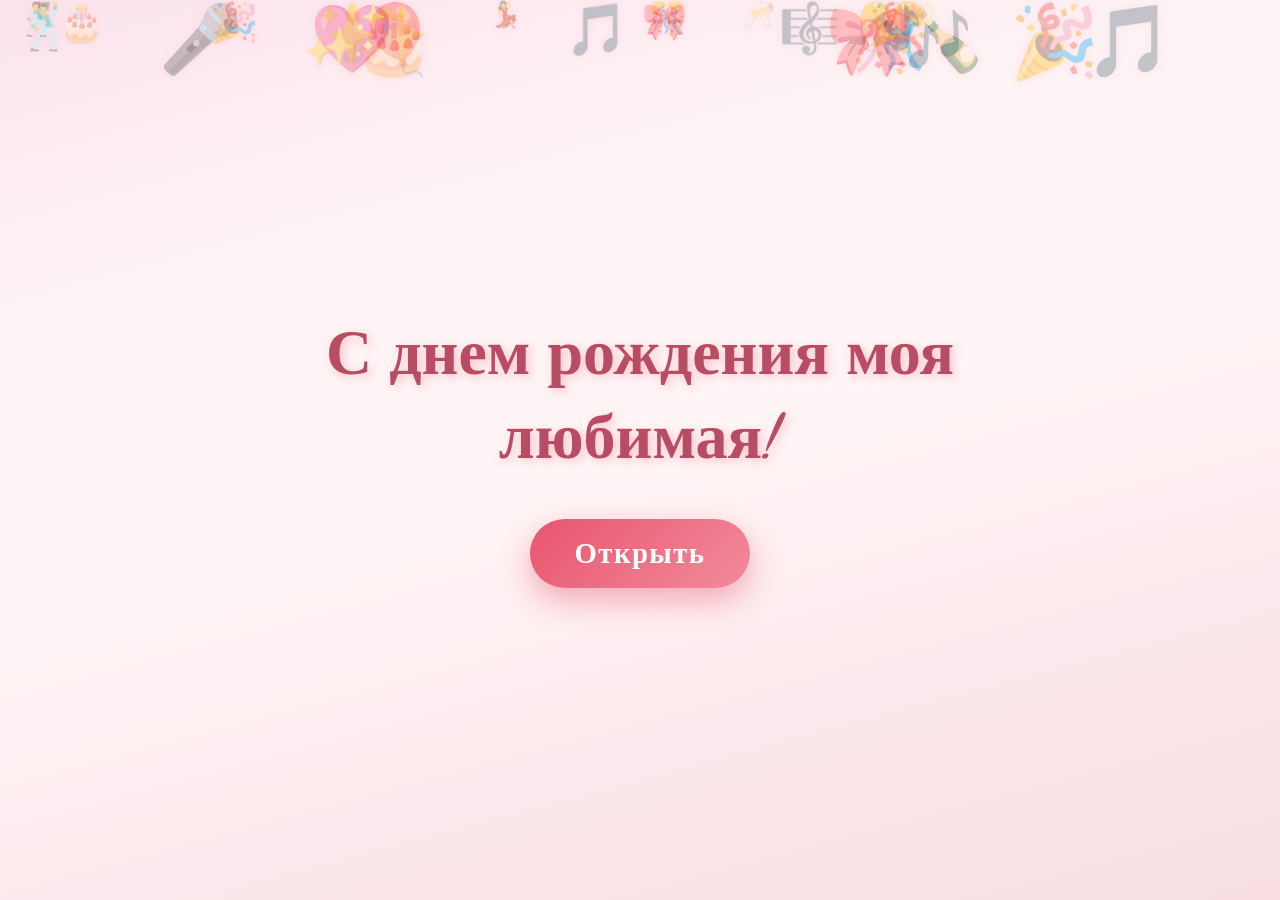
<file: index.html>
<!DOCTYPE html>
<html lang="ru">
<head>
    <meta charset="UTF-8">
    <meta name="viewport" content="width=device-width, initial-scale=1.0, user-scalable=yes, maximum-scale=2.0, minimum-scale=0.5">
    <title>С днём рождения! 🎂</title>
    <link rel="preconnect" href="https://fonts.googleapis.com">
    <link rel="preconnect" href="https://fonts.gstatic.com" crossorigin>
    <link href="https://fonts.googleapis.com/css2?family=Dancing+Script:wght@700&family=Marck+Script&display=swap" rel="stylesheet">
    <link rel="stylesheet" href="css/birthday.css">
</head>
<body>
    <div class="floating-bg" id="floatingBg"></div>

    <div class="main-wrapper">
        <h1 class="birthday-title">С днем рождения моя любимая!</h1>
        <a href="otkritka.html" class="goto-card-btn">Открыть
        </a>
    </div>

    <script src="birthday.js"></script>
</body>
</html>
</file>
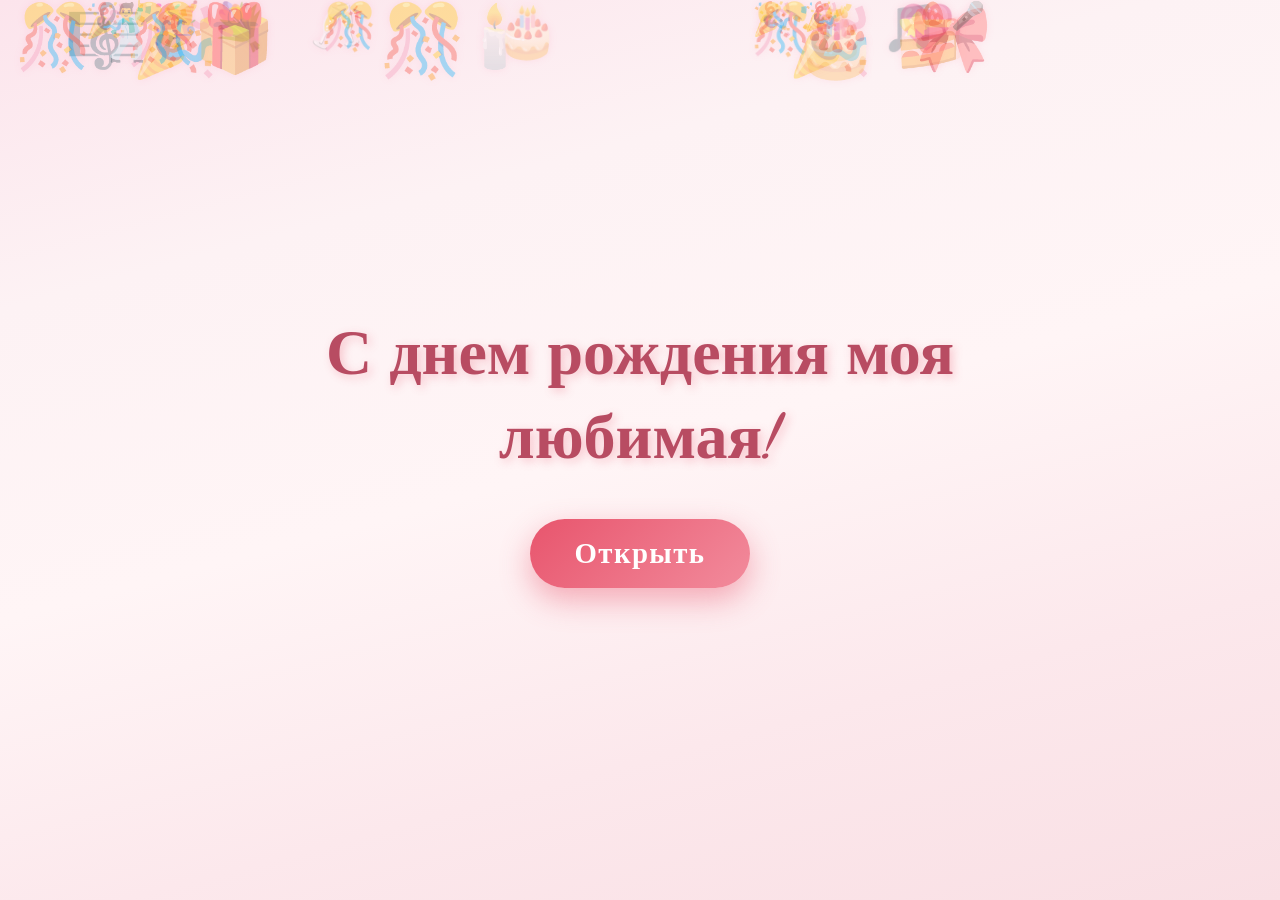
<file: birthday.html>
<!DOCTYPE html>
<html lang="ru">
<head>
    <meta charset="UTF-8">
    <meta name="viewport" content="width=device-width, initial-scale=1.0, user-scalable=yes, maximum-scale=2.0, minimum-scale=0.5">
    <title>С днём рождения! 🎂</title>
    <link rel="preconnect" href="https://fonts.googleapis.com">
    <link rel="preconnect" href="https://fonts.gstatic.com" crossorigin>
    <link href="https://fonts.googleapis.com/css2?family=Dancing+Script:wght@700&family=Marck+Script&display=swap" rel="stylesheet">
    <link rel="stylesheet" href="css/birthday.css">
</head>
<body>
    <div class="floating-bg" id="floatingBg"></div>

    <div class="main-wrapper">
        <h1 class="birthday-title">С днем рождения моя любимая!</h1>
        <a href="otkritka.html" class="goto-card-btn">Открыть
        </a>
    </div>

    <script src="birthday.js"></script>
</body>
</html>
</file>
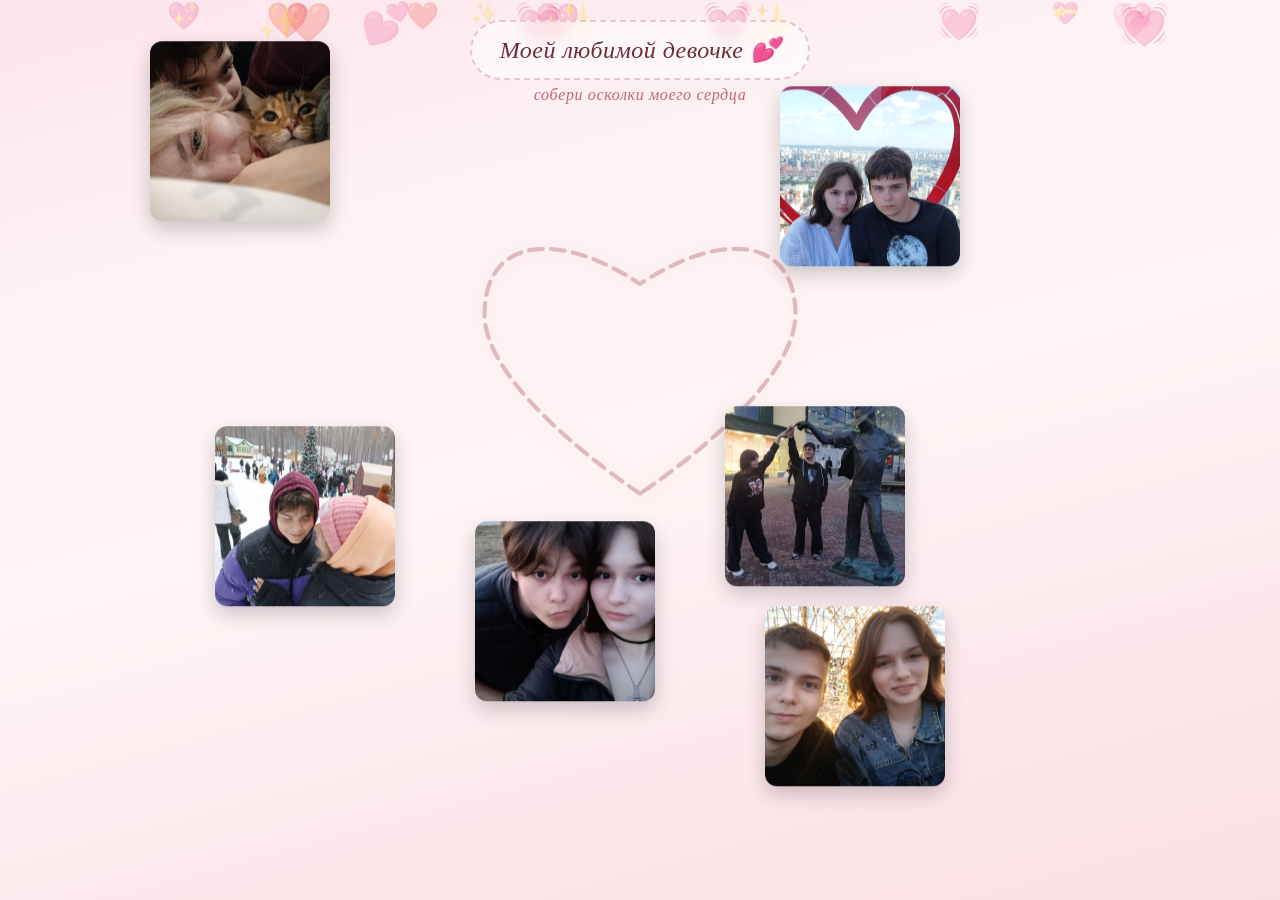
<file: otkritka.html>
<!DOCTYPE html>
<html lang="ru">
<head>
    <meta charset="UTF-8">
    <meta name="viewport" content="width=device-width, initial-scale=1.0, user-scalable=yes, maximum-scale=2.0, minimum-scale=0.5">
    <title>Для тебя вуман ❤️</title>
    <!-- Подключение шрифта для собранного сердца -->
    <link rel="preconnect" href="https://fonts.googleapis.com">
    <link rel="preconnect" href="https://fonts.gstatic.com" crossorigin>
    <link href="https://fonts.googleapis.com/css2?family=Dancing+Script:wght@700&display=swap" rel="stylesheet">
    <!-- Внешний файл стилей -->
    <link rel="stylesheet" href="css/stylescard.css">
</head>
<body>

    <div class="floating-bg" id="floatingBg"></div>

    <div class="main-wrapper">
        <div class="header-area">
            <div class="editable-title" contenteditable="true" role="textbox" id="editableTitle">Моей любимой девочке 💕</div>
            <p class="puzzle-hint">собери осколки моего сердца</p>
        </div>

        <div class="puzzle-zone" id="puzzleZone">
            <div class="target-heart-outline" id="targetOutline">
                <svg viewBox="0 0 200 200" xmlns="http://www.w3.org/2000/svg">
                    <path class="outline-path"
                    d="M100 170 C100 170,8 110,8 64 C8 18,52 14,100 46 C148 14,192 18,192 64 C192 110,100 170,100 170 Z" />
                </svg>
            </div>

            <div class="pieces-layer" id="piecesLayer">
               
                <!-- Фото 1 (скрывает левый верхний осколок) -->
                <div class="photo-wrapper" id="photo1" style="transform: translate(-315px, -165px);">
                    <img src="photo1.jpg" alt="Фото 1">
                </div>

                <!-- Фото 2 (скрывает правый верхний осколок) -->
                <div class="photo-wrapper" id="photo2" style="transform: translate(315px, -120px);">
                    <img src="photo2.jpg" alt="Фото 2">
                </div>

                <!-- Фото 3 (скрывает нижний осколок) -->
                <div class="photo-wrapper" id="photo3" style="transform: translate(10px, 315px);">
                    <img src="photo3.jpg" alt="Фото 3">
                </div>

                <!-- Фото 4 (пустое, без пазла) -->
                <div class="photo-wrapper" id="photo4" style="transform: translate(-250px, 220px);">
                    <img src="photo4.jpg" alt="Фото 4">
                </div>

                <!-- Фото 5 (пустое, без пазла) -->
                <div class="photo-wrapper" id="photo5" style="transform: translate(260px, 200px);">
                    <img src="photo5.jpg" alt="Фото 5">
                </div>

                <!-- Фото 6 (пустое, без пазла) -->
                <div class="photo-wrapper" id="photo6" style="transform: translate(300px, 400px);">
                    <img src="photo6.jpg" alt="Фото 6">
                </div>

                <!-- Левый верхний осколок  -->
                <div class="puzzle-piece" data-piece="1" id="piece1"
                style="z-index: 3; transform: translate(-315px, -165px);">
                <svg viewBox="0 0 200 200">
                    <defs>
                        <mask id="mask1">
                            <rect width="200" height="200" fill="white" />
                            <rect x="100" y="0" width="100" height="200" fill="black" />
                            <polygon fill="black"
                            points="0,92 15,92 18,85 24,88 30,81 38,86 46,80 54,85 62,79 70,84 80,78 88,83 100,80 108,83 116,78 124,83 132,79 140,85 148,81 156,86 164,80 172,85 180,80 185,88 200,88 200,200 0,200" />
                        </mask>
                    </defs>
                    <g mask="url(#mask1)">
                        <path class="piece-path"
                        d="M100 170 C100 170,8 110,8 64 C8 18,52 14,100 46 C148 14,192 18,192 64 C192 110,100 170,100 170 Z" />
                        <text class="piece-text" x="48" y="62" font-size="20">I</text>
                    </g>
                </svg>
            </div>

            <!-- Правый верхний осколок  -->
            <div class="puzzle-piece" data-piece="2" id="piece2"
            style="z-index: 3; transform: translate(315px, -120px);">
            <svg viewBox="0 0 200 200">
                <defs>
                    <mask id="mask2">
                        <rect width="200" height="200" fill="white" />
                        <rect x="0" y="0" width="100" height="200" fill="black" />
                        <polygon fill="black"
                        points="0,92 15,92 18,85 24,88 30,81 38,86 46,80 54,85 62,79 70,84 80,78 88,83 100,80 108,83 116,78 124,83 132,79 140,85 148,81 156,86 164,80 172,85 180,80 185,88 200,88 200,200 0,200" />
                    </mask>
                </defs>
                <g mask="url(#mask2)">
                    <path class="piece-path"
                    d="M100 170 C100 170,8 110,8 64 C8 18,52 14,100 46 C148 14,192 18,192 64 C192 110,100 170,100 170 Z" />
                    <text class="piece-text" x="148" y="62" font-size="16">love</text>
                </g>
            </svg>
        </div>

        <!-- Нижний осколок (you) -->
        <div class="puzzle-piece" data-piece="3" id="piece3"
        style="z-index: 2; transform: translate(10px, 315px);">
        <svg viewBox="0 0 200 200">
            <defs>
                <mask id="mask3">
                    <rect width="200" height="200" fill="white" />
                    <polygon fill="black"
                    points="0,0 200,0 200,88 185,88 180,80 172,85 164,80 156,86 148,81 140,85 132,79 124,83 116,78 108,83 100,80 88,83 80,78 70,84 62,79 54,85 46,80 38,86 30,81 24,88 18,85 15,92 0,92" />
                </mask>
            </defs>
            <g mask="url(#mask3)">
                <path class="piece-path"
                d="M100 170 C100 170,8 110,8 64 C8 18,52 14,100 46 C148 14,192 18,192 64 C192 110,100 170,100 170 Z" />
                <text class="piece-text" x="100" y="135" font-size="18">you</text>
            </g>
        </svg>
    </div>
</div>
</div>

<div class="love-message-section" id="loveMessageSection">
    <div class="love-card">
        <div class="icon-row">💖</div>
        <h2>Ты — моё сердце</h2>
        <p class="message-text">
            Спасибо что была со мной эти 3 года,<br> ты самый лучший человечек который научил меня
             любить, ругаться, мириться,
 радоваться, грустить и чувствовать самые глубокие чувства! я никогда не смогу отплатить тебе за то что ты для меня сделала
эта маленькая работа ограничилась лишь моими знаниями, я делал ее от всего сердца, но из за того что я глуп, у меня не получилось показать
все чувства которые к тебе чувствую. спасибо тебе за это прекрасное время и я очень надеюсь что нас ждет еще более прекрасные времена.
Я люблю тебя мое солнышко
в этот прекрасный день я хочу сделать тебя еще более счастливой
        </p>
        <p class="signature">— навсегда твой бешенный еж</p>
    </div>
    <!-- Кнопка перехода на другую страницу -->
    <a href="pesnya.html" class="next-page-btn">🎵 Послушать нашу песню</a>
</div>

<div class="confetti-container" id="confettiContainer"></div>
</div>

<script>
    (function() {
        const piecesLayer = document.getElementById('piecesLayer');
        const loveMessageSection = document.getElementById('loveMessageSection');
        const confettiContainer = document.getElementById('confettiContainer');
        const floatingBg = document.getElementById('floatingBg');
        const pieces = document.querySelectorAll('.puzzle-piece');
        const photoWrappers = document.querySelectorAll('.photo-wrapper');

        const snappedPieces = new Set();
        let dragState = null;
        const SNAP_THRESHOLD = 35;
        let messageRevealed = false;

        
        const photoToPiece = {
            'photo1': 'piece1',
            'photo2': 'piece2',
            'photo3': 'piece3'
        };

        
        function revealPiece(photoId) {
            const pieceId = photoToPiece[photoId];
            if (pieceId) {
                const piece = document.getElementById(pieceId);
                if (piece) {
                    piece.classList.add('visible');
                    piece.style.transition =
                        'opacity 0.5s ease, filter 0.3s, transform 0.45s cubic-bezier(0.25, 0.8, 0.25, 1.2)';
                }
            }
        }

        
        photoWrappers.forEach(photo => {
            photo.addEventListener('click', function(e) {
                e.stopPropagation();
                if (this.classList.contains('fading-out')) return;

                
                this.classList.add('fading-out');

                
                revealPiece(this.id);

                
                setTimeout(() => {
                    if (this.parentNode) this.remove();
                }, 500);
            });

            
            photo.addEventListener('dragstart', (e) => e.preventDefault());
            photo.addEventListener('pointerdown', (e) => e.stopPropagation());
        });

        function createFloatingHearts() {
            const hearts = ['💕', '💖', '💗', '💝', '❤️', '🩷', '💓', '✨', '🌸'];
            for (let i = 0; i < 18; i++) {
                const span = document.createElement('span');
                span.className = 'floating-heart';
                span.textContent = hearts[Math.floor(Math.random() * hearts.length)];
                span.style.left = Math.random() * 90 + '%';
                span.style.animationDuration = (10 + Math.random() * 18) + 's';
                span.style.animationDelay = Math.random() * 14 + 's';
                span.style.fontSize = (0.9 + Math.random() * 2) + 'rem';
                floatingBg.appendChild(span);
            }
        }
        createFloatingHearts();

        function getPieceTranslation(piece) {
            const transform = piece.style.transform;
            const match = transform.match(/translate\(\s*([-\d.]+)px\s*,\s*([-\d.]+)px\s*\)/);
            return match ? { x: parseFloat(match[1]), y: parseFloat(match[2]) } : { x: 0, y: 0 };
        }

        function setPieceTranslation(piece, x, y) {
            piece.style.transform = `translate(${x}px, ${y}px)`;
        }

        function getPointerPos(e) {
            const rect = piecesLayer.getBoundingClientRect();
            const clientX = e.touches ? e.touches[0].clientX : e.clientX;
            const clientY = e.touches ? e.touches[0].clientY : e.clientY;
            return { x: clientX - rect.left, y: clientY - rect.top, clientX, clientY };
        }

        function findPieceUnderPointer(clientX, clientY) {
            for (const piece of pieces) {
                if (piece.classList.contains('snapped')) continue;
                if (!piece.classList.contains('visible')) continue;
                const rect = piece.getBoundingClientRect();
                if (clientX >= rect.left && clientX <= rect.right &&
                    clientY >= rect.top && clientY <= rect.bottom) {
                    return piece;
                }
            }
            return null;
        }

        function isNearTarget(tx, ty) {
            return Math.sqrt(tx * tx + ty * ty) < SNAP_THRESHOLD;
        }

        function snapPiece(piece) {
            const pieceId = piece.dataset.piece;
            if (snappedPieces.has(pieceId)) return;

            setPieceTranslation(piece, 0, 0);
            piece.classList.add('snapped');
            piece.style.zIndex = '1';
            snappedPieces.add(pieceId);
            spawnMiniSpark(piece);

            if (snappedPieces.size === 3 && !messageRevealed) {
                revealLoveMessage();
            }
        }

        function spawnMiniSpark(piece) {
            const rect = piece.getBoundingClientRect();
            const cx = rect.left + rect.width / 2;
            const cy = rect.top + rect.height / 2;
            for (let i = 0; i < 14; i++) {
                const particle = document.createElement('div');
                particle.className = 'confetti-particle';
                particle.style.cssText = `
                left: ${cx}px;
                top: ${cy}px;
                width: ${4 + Math.random() * 6}px;
                height: ${4 + Math.random() * 6}px;
                background: ${['#f9bbc7','#f5a0af','#f18a9c','#e8556d','#ffd1da','#ffe0e5'][Math.floor(Math.random()*6)]};
                --dx: ${(Math.random()-0.5)*80}px;
                --dy: ${(Math.random()-0.5)*80-20}px;
                --rot: ${(Math.random()-0.5)*720}deg;
                border-radius: ${Math.random()>0.5?'50%':'2px'};
                animation-duration: ${0.7+Math.random()*1.2}s;
              `;
                confettiContainer.appendChild(particle);
                particle.addEventListener('animationend', () => particle.remove());
            }
        }

        function revealLoveMessage() {
            messageRevealed = true;
            loveMessageSection.classList.add('revealed');
            spawnConfettiBurst();
        
            setTimeout(() => {
                loveMessageSection.scrollIntoView({ behavior: 'smooth', block: 'center' });
            }, 400);
            const outlinePath = document.querySelector('.outline-path');
            if (outlinePath) {
                outlinePath.style.stroke = '#e8556d';
                outlinePath.style.strokeDasharray = 'none';
                outlinePath.style.animation = 'none';
                outlinePath.style.transition = 'all 0.8s ease';
                outlinePath.style.filter = 'drop-shadow(0 0 14px rgba(232,85,109,0.6))';
                setTimeout(() => outlinePath.style.filter = 'drop-shadow(0 0 6px rgba(232,85,109,0.3))', 900);
            }
        }

        function spawnConfettiBurst() {
            const colors = ['#e8556d', '#f9bbc7', '#f5a0af', '#f18a9c', '#ffd1da', '#ffe0e5', '#ffb3c1', '#ff8fa3',
                '#fb6f92', '#ffc2d1', '#fff', '#fde4ec'
            ];
            const cx = window.innerWidth / 2;
            const cy = window.innerHeight / 2;
            for (let i = 0; i < 80; i++) {
                const particle = document.createElement('div');
                particle.className = 'confetti-particle';
                const angle = Math.random() * Math.PI * 2;
                const distance = 120 + Math.random() * 300;
                const dx = Math.cos(angle) * distance;
                const dy = Math.sin(angle) * distance - 60;
                particle.style.cssText = `
                left: ${cx}px; top: ${cy}px;
                width: ${5+Math.random()*12}px; height: ${5+Math.random()*12}px;
                background: ${colors[Math.floor(Math.random()*colors.length)]};
                --dx: ${dx}px; --dy: ${dy}px;
                --rot: ${(Math.random()-0.5)*900}deg;
                border-radius: ${Math.random()>0.5?'50%':(Math.random()>0.5?'3px':'1px')};
                animation-duration: ${1.5+Math.random()*2.5}s;
                animation-delay: ${Math.random()*0.4}s;
              `;
                confettiContainer.appendChild(particle);
                particle.addEventListener('animationend', () => particle.remove());
            }
        }

        function onPointerDown(e) {
            if (dragState) return;
            const { clientX, clientY } = getPointerPos(e);
            const piece = findPieceUnderPointer(clientX, clientY);
            if (!piece || piece.classList.contains('snapped')) return;
            e.preventDefault();
            const translation = getPieceTranslation(piece);
            const pos = getPointerPos(e);
            dragState = {
                piece,
                startTx: translation.x,
                startTy: translation.y,
                startPx: pos.x,
                startPy: pos.y,
            };
            piece.classList.add('dragging');
            piece.style.zIndex = '15';
            piece.setPointerCapture(e.pointerId || 1);
        }

        function onPointerMove(e) {
            if (!dragState) return;
            e.preventDefault();
            const pos = getPointerPos(e);
            const dx = pos.x - dragState.startPx;
            const dy = pos.y - dragState.startPy;
            const newTx = dragState.startTx + dx;
            const newTy = dragState.startTy + dy;
            setPieceTranslation(dragState.piece, newTx, newTy);
            dragState.piece.style.filter = isNearTarget(newTx, newTy) ?
                'drop-shadow(0 0 18px rgba(232,85,109,0.7)) brightness(1.1)' :
                '';
        }

        function onPointerUp(e) {
            if (!dragState) return;
            e.preventDefault();
            const piece = dragState.piece;
            const translation = getPieceTranslation(piece);
            piece.classList.remove('dragging');
            piece.style.filter = '';
            if (isNearTarget(translation.x, translation.y)) {
                snapPiece(piece);
            } else {
                const origTx = parseFloat(piece.dataset.origTx || translation.x);
                const origTy = parseFloat(piece.dataset.origTy || translation.y);
                piece.style.transition = 'transform 0.5s cubic-bezier(0.25,0.8,0.25,1.2), filter 0.3s';
                setPieceTranslation(piece, origTx, origTy);
                setTimeout(() => {
                    if (!piece.classList.contains('snapped'))
                        piece.style.transition =
                        'filter 0.3s, transform 0.45s cubic-bezier(0.25,0.8,0.25,1.2)';
                }, 550);
            }
            dragState = null;
        }

        function storeOriginalPositions() {
            pieces.forEach(piece => {
                const t = getPieceTranslation(piece);
                piece.dataset.origTx = t.x;
                piece.dataset.origTy = t.y;
            });
        }
        storeOriginalPositions();

        piecesLayer.addEventListener('pointerdown', onPointerDown);
        document.addEventListener('pointermove', onPointerMove);
        document.addEventListener('pointerup', onPointerUp);
        document.addEventListener('pointercancel', onPointerUp);

        puzzleZone.addEventListener('touchstart', (e) => {
            if (e.target.closest('.puzzle-piece') && !e.target.closest('.snapped')) return;
        }, { passive: false });

        const editableTitle = document.getElementById('editableTitle');
        editableTitle.addEventListener('focus', () => {
            if (editableTitle.textContent.trim() === 'Введи своё послание...') editableTitle.textContent =
                '';
        });
        editableTitle.addEventListener('blur', () => {
            if (editableTitle.textContent.trim() === '') editableTitle.textContent = 'Моей любимой 💕';
        });
        document.addEventListener('keydown', (e) => {
            if (e.key === 'Enter' && document.activeElement === editableTitle) {
                e.preventDefault();
                editableTitle.blur();
            }
        });

        console.log('УМОЛЯЮ, ИЗНАСИЛУЙТЕ МОЙ МОЗГ');
    })();
    
</script>
</body>
</html>
</file>
<file: css/birthday.css>
:root {
    --bg: #fdf2f4;
    --heart-color: #e8556d;
    --text-dark: #5a1a2c;
    --shadow: 0 10px 30px rgba(120, 30, 50, 0.15);
}

* {
    margin: 0;
    padding: 0;
    box-sizing: border-box;
}

body {
    min-height: 100vh;
    background: linear-gradient(165deg, #fce4ec 0%, #fdf2f4 25%, #fff5f6 50%, #fce8ec 75%, #f9dfe4 100%);
    background-attachment: fixed;
    font-family: 'Georgia', 'Times New Roman', serif;
    display: flex;
    flex-direction: column;
    align-items: center;
    overflow-x: hidden;
    overflow-y: auto;
    user-select: none;
    -webkit-user-select: none;
    -webkit-tap-highlight-color: transparent;
}

.floating-bg {
    position: fixed;
    inset: 0;
    pointer-events: none;
    z-index: 0;
    overflow: hidden;
}

.main-wrapper {
    position: relative;
    z-index: 1;
    display: flex;
    flex-direction: column;
    align-items: center;
    justify-content: center;
    width: 100%;
    max-width: 800px;
    min-height: 100vh;
    padding: 30px 16px;
    text-align: center;
}

.birthday-title {
    font-family: 'Dancing Script', cursive;
    font-size: 4rem;
    color: #b84c62;
    text-shadow: 3px 3px 10px rgba(232, 85, 109, 0.3);
    margin-bottom: 40px;
    line-height: 1.3;
    animation: gentleTitle 2s ease-in-out infinite alternate;
}

@keyframes gentleTitle {
    from { transform: scale(1); }
    to { transform: scale(1.03); }
}

.goto-card-btn {
    background: linear-gradient(135deg, #e8556d, #f28b9c);
    color: #fff;
    border: none;
    padding: 18px 44px;
    font-size: 1.8rem;
    font-weight: bold;
    border-radius: 50px;
    cursor: pointer;
    box-shadow: 0 12px 30px rgba(232, 85, 109, 0.45);
    transition: all 0.4s ease;
    letter-spacing: 0.05em;
    text-decoration: none;
    display: inline-block;
}

.goto-card-btn:hover {
    background: linear-gradient(135deg, #d43f5b, #e07a8b);
    box-shadow: 0 16px 36px rgba(232, 85, 109, 0.6);
    transform: translateY(-3px);
}

.goto-card-btn:active {
    transform: translateY(1px);
    box-shadow: 0 8px 20px rgba(232, 85, 109, 0.4);
}

@media (max-width: 600px) {
    .birthday-title { font-size: 2.8rem; }
    .goto-card-btn { font-size: 1.4rem; padding: 14px 32px; }
}
</file>
<file: css/stylescard.css>
:root {
    --bg: #fdf2f4;
    --heart-color: #e8556d;
    --heart-light: #f28b9c;
    --text-dark: #5a1a2c;
    --gold: #c8966e;
    --shadow: 0 10px 36px rgba(120, 30, 50, 0.2);
    --transition: 0.5s cubic-bezier(0.25, 0.8, 0.25, 1.2);
}

* {
    margin: 0;
    padding: 0;
    box-sizing: border-box;
}

body {
    min-height: 100vh;
    background: linear-gradient(165deg, #fce4ec 0%, #fdf2f4 25%, #fff5f6 50%, #fce8ec 75%, #f9dfe4 100%);
    background-attachment: fixed;
    font-family: 'Georgia', 'Times New Roman', serif;
    display: flex;
    flex-direction: column;
    align-items: center;
    overflow-x: hidden;
    overflow-y: auto;
    user-select: none;
    -webkit-user-select: none;
    -webkit-tap-highlight-color: transparent;
    cursor: default;
}

.floating-bg {
    position: fixed;
    inset: 0;
    pointer-events: none;
    z-index: 0;
    overflow: hidden;
}

.floating-heart {
    position: absolute;
    font-size: 1.4rem;
    opacity: 0.25;
    animation: floatUp 14s linear infinite;
}

@keyframes floatUp {
    0% { transform: translateY(105vh) rotate(0deg) scale(0.5); opacity: 0; }
    10% { opacity: 0.3; }
    90% { opacity: 0.25; }
    100% { transform: translateY(-10vh) rotate(360deg) scale(1.3); opacity: 0; }
}

.main-wrapper {
    position: relative;
    z-index: 1;
    display: flex;
    flex-direction: column;
    align-items: center;
    width: 100%;
    max-width: 750px;
    padding: 20px 16px 40px;
}

.header-area {
    width: 100%;
    text-align: center;
    margin-bottom: 18px;
}

.editable-title {
    display: inline-block;
    min-width: 180px;
    max-width: 90%;
    padding: 14px 28px;
    font-size: 1.5rem;
    font-style: italic;
    color: #6b2c3a;
    border: 2px dashed #ecc4ce;
    border-radius: 50px;
    background: rgba(255, 255, 255, 0.55);
    backdrop-filter: blur(6px);
    outline: none;
    transition: all 0.35s;
    letter-spacing: 0.02em;
    cursor: text;
    text-align: center;
    word-break: break-word;
}

.editable-title:focus {
    border-color: #e8556d;
    box-shadow: 0 0 0 6px rgba(232, 85, 109, 0.08);
    background: rgba(255, 255, 255, 0.8);
}

.editable-title:empty::before {
    content: 'Введи своё послание...';
    color: #c9a0ab;
    pointer-events: none;
}

.puzzle-hint {
    font-size: 1rem;
    color: #b84c62;
    margin-top: 6px;
    letter-spacing: 0.04em;
    font-style: italic;
    opacity: 0.85;
}

/* Увеличенная зона для фото и пазлов */
.puzzle-zone {
    position: relative;
    width: 500px;
    height: 520px;
    margin: 0 auto 10px;
    display: flex;
    align-items: center;
    justify-content: center;
    flex-shrink: 0;
}

.target-heart-outline {
    position: absolute;
    width: 350px;
    height: 338px;
    top: 50%;
    left: 50%;
    transform: translate(-50%, -52%);
    pointer-events: none;
    z-index: 0;
}

.target-heart-outline svg {
    width: 100%;
    height: 100%;
}

.outline-path {
    fill: none;
    stroke: #e0b8c2;
    stroke-width: 2.5;
    stroke-dasharray: 8 5;
    stroke-linecap: round;
    stroke-linejoin: round;
    animation: pulseOutline 3s ease-in-out infinite;
    filter: drop-shadow(0 0 6px rgba(232, 85, 109, 0.15));
}

@keyframes pulseOutline {
    0%, 100% { stroke-dashoffset: 0; stroke: #e0b8c2; }
    50% { stroke-dashoffset: 6; stroke: #ecc4ce; }
}

.pieces-layer {
    position: absolute;
    width: 350px;
    height: 338px;
    top: 50%;
    left: 50%;
    transform: translate(-50%, -52%);
    z-index: 2;
    pointer-events: none;
}

.puzzle-piece {
    position: absolute;
    width: 100%;
    height: 100%;
    pointer-events: none;
    cursor: grab;
    transition: filter 0.3s, transform 0.45s cubic-bezier(0.25, 0.8, 0.25, 1.2);
    will-change: transform;
    touch-action: none;
    filter: drop-shadow(0 4px 8px rgba(0, 0, 0, 0.15));
    opacity: 0;
    transform-origin: center center;
}

.puzzle-piece.visible {
    opacity: 1;
    pointer-events: auto;
}

.puzzle-piece:active {
    cursor: grabbing;
}

.puzzle-piece.dragging {
    z-index: 20 !important;
    filter: drop-shadow(0 14px 28px rgba(100, 20, 40, 0.4)) brightness(1.08);
    transition: filter 0.15s, transform 0s;
}

.puzzle-piece.snapped {
    cursor: default;
    pointer-events: none;
    filter: drop-shadow(0 0 12px rgba(232, 85, 109, 0.5)) brightness(1.05);
    animation: snapGlow 0.6s ease-out;
}

@keyframes snapGlow {
    0% { filter: drop-shadow(0 0 20px rgba(255, 140, 160, 0.9)) brightness(1.25); }
    100% { filter: drop-shadow(0 0 12px rgba(232, 85, 109, 0.5)) brightness(1.05); }
}

.puzzle-piece svg {
    width: 100%;
    height: 100%;
    display: block;
}

.piece-path {
    fill: #f9bbc7;
    stroke: #d47589;
    stroke-width: 1.8;
    stroke-linejoin: round;
    stroke-linecap: round;
    transition: fill 0.4s;
}

.puzzle-piece.snapped .piece-path {
    fill: #ffb7c5;
    stroke: #c75e74;
}

.piece-text {
    pointer-events: none;
    font-family: 'Georgia', 'Times New Roman', serif;
    font-weight: bold;
    font-style: italic;
    fill: #fff;
    text-anchor: middle;
    dominant-baseline: central;
    paint-order: stroke;
    stroke: rgba(180, 50, 70, 0.35);
    stroke-width: 1.5px;
    letter-spacing: 0.04em;
    filter: drop-shadow(0 2px 3px rgba(120, 20, 40, 0.3));
    transition: font-family 0.4s, font-size 0.4s;
}

.puzzle-piece.snapped .piece-text {
    font-family: 'Dancing Script', 'Brush Script MT', cursive;
    font-size: 1.4em;
    stroke: rgba(160, 30, 50, 0.35);
}

/* обёртки для фото */
.photo-wrapper {
    position: absolute;
    width: 180px;
    height: 180px;
    cursor: pointer;
    transition: all 0.6s cubic-bezier(0.25, 0.8, 0.25, 1.2);
    z-index: 10;
    border-radius: 12px;
    overflow: hidden;
    box-shadow: 0 8px 20px rgba(0, 0, 0, 0.2);
    filter: brightness(1.02);
    pointer-events: auto;
}

.photo-wrapper:hover {
    filter: brightness(1.1);
    transform: scale(1.03);
    box-shadow: 0 12px 28px rgba(0, 0, 0, 0.3);
}

.photo-wrapper.fading-out {
    opacity: 0;
    transform: scale(1.1);
    pointer-events: none;
    filter: blur(8px);
    transition: all 0.5s ease-in;
}

.photo-wrapper img {
    width: 100%;
    height: 100%;
    object-fit: cover;
    display: block;
}

.love-message-section {
    width: 100%;
    max-width: 620px;
    overflow: hidden;
    max-height: 0;
    opacity: 0;
    transition: max-height 1.2s cubic-bezier(0.4, 0, 0.2, 1), opacity 0.7s ease 0.3s, margin 0.8s cubic-bezier(0.4, 0, 0.2, 1);
    margin-top: 0;
    text-align: center;
}

.love-message-section.revealed {
    max-height: 2000px;
    opacity: 1;
    margin-top: 28px;
}

.love-card {
    background: rgba(255, 255, 255, 0.7);
    backdrop-filter: blur(10px);
    border-radius: 24px;
    padding: 32px 28px 28px;
    text-align: center;
    border: 1.5px solid #f0cdd6;
    box-shadow: 0 12px 40px rgba(140, 40, 60, 0.12);
    position: relative;
    overflow: hidden;
}

.love-card::before {
    content: '';
    position: absolute;
    top: -40px;
    right: -30px;
    width: 100px;
    height: 100px;
    background: radial-gradient(circle, rgba(255, 180, 200, 0.5) 0%, transparent 70%);
    border-radius: 50%;
    pointer-events: none;
}

.love-card::after {
    content: '';
    position: absolute;
    bottom: -30px;
    left: -25px;
    width: 90px;
    height: 90px;
    background: radial-gradient(circle, rgba(255, 170, 190, 0.45) 0%, transparent 70%);
    border-radius: 50%;
    pointer-events: none;
}

.love-card .icon-row {
    font-size: 2.6rem;
    margin-bottom: 8px;
    animation: gentleBounce 1.8s ease-in-out infinite;
    position: relative;
    z-index: 1;
}

@keyframes gentleBounce {
    0%, 100% { transform: translateY(0); }
    50% { transform: translateY(-10px); }
}

.love-card h2 {
    font-size: 1.8rem;
    color: #6b2c3a;
    margin: 0 0 15px;
    font-style: italic;
    letter-spacing: 0.03em;
    position: relative;
    z-index: 1;
}

.message-text {
    font-size: 2rem;
    color: #7a3b4b;
    line-height: 1.7;
    letter-spacing: 0.02em;
    white-space: pre-line;
    margin-bottom: 15px;
    position: relative;
    z-index: 1;
}

.love-card .signature {
    margin-top: 6px;
    font-style: italic;
    color: #b06075;
    font-size: 1.1rem;
    position: relative;
    z-index: 1;
}

/* Кнопка перехода на другую страницу */
.next-page-btn {
    display: inline-block;
    margin-top: 20px;
    padding: 14px 32px;
    background: linear-gradient(135deg, #e8556d, #f28b9c);
    color: #fff;
    font-size: 1.1rem;
    font-weight: bold;
    text-decoration: none;
    border-radius: 50px;
    box-shadow: 0 8px 20px rgba(232, 85, 109, 0.3);
    transition: all 0.4s ease;
    border: none;
    cursor: pointer;
    letter-spacing: 0.03em;
    backdrop-filter: blur(4px);
}

.next-page-btn:hover {
    background: linear-gradient(135deg, #d43f5b, #e07a8b);
    box-shadow: 0 12px 28px rgba(232, 85, 109, 0.45);
    transform: translateY(-2px);
}

.next-page-btn:active {
    transform: translateY(1px);
    box-shadow: 0 5px 12px rgba(232, 85, 109, 0.3);
}

.confetti-container {
    position: fixed;
    inset: 0;
    pointer-events: none;
    z-index: 100;
}

.confetti-particle {
    position: absolute;
    width: 10px;
    height: 10px;
    border-radius: 3px;
    animation: confettiFall 2.2s ease-out forwards;
}

@keyframes confettiFall {
    0% { transform: translate(0, 0) rotate(0deg) scale(1); opacity: 1; }
    100% { transform: translate(var(--dx), var(--dy)) rotate(var(--rot)) scale(0.2); opacity: 0; }
}

@media (max-width: 550px) {
    .puzzle-zone { width: 360px; height: 380px; }
    .pieces-layer, .target-heart-outline { width: 260px; height: 250px; }
    .photo-wrapper { width: 140px; height: 140px; }
    .editable-title { font-size: 1.2rem; padding: 10px 20px; }
    .love-card { padding: 24px 16px; }
    .love-card h2 { font-size: 1.35rem; }
    .message-text { font-size: 1.05rem; }
}

@media (max-width: 400px) {
    .puzzle-zone { width: 300px; height: 320px; }
    .pieces-layer, .target-heart-outline { width: 230px; height: 220px; }
    .photo-wrapper { width: 110px; height: 110px; }
}
</file>
